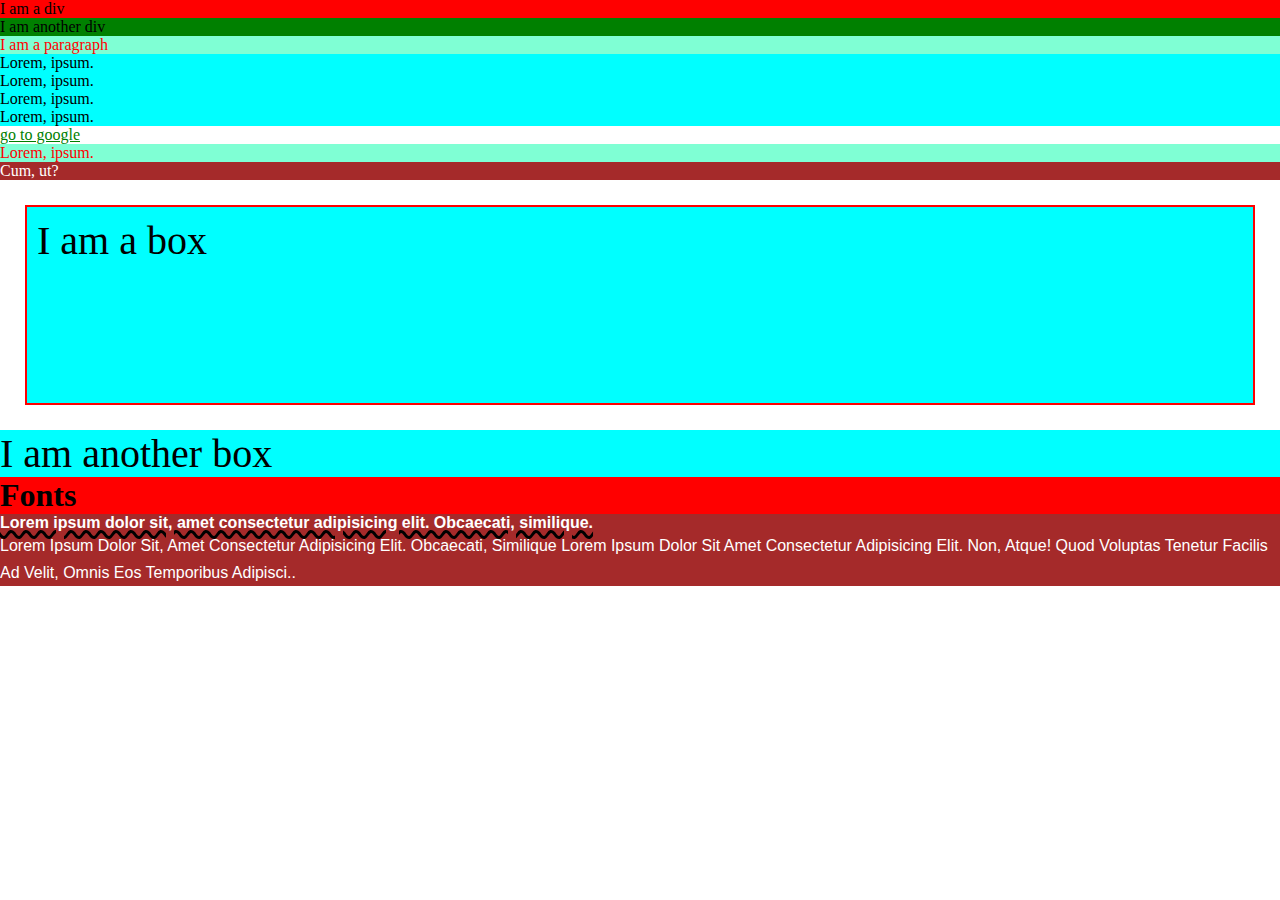
<file: index.html>
<!DOCTYPE html>
<html lang="en">

<head>
    <meta charset="UTF-8">
    <meta name="viewport" content="width=device-width, initial-scale=1.0">
    <link rel="stylesheet" href="style.css">
    <title>Cascading Style Sheet</title>

</head>

<body>
    <div class="red">
        I am a div
    </div>
    <div id="green">
        I am another div
    </div>
    <div>
        <p>I am a paragraph</p>
    </div>
    <div>
        <ul>
            <li>Lorem, ipsum.</li>
            <li>Lorem, ipsum.</li>
            <li>Lorem, ipsum.</li>
            <li>Lorem, ipsum.</li>
        </ul>
    </div>
    <a href="https://www.google.com"> go to google</a>
    <div class="one">
        <p>Lorem, ipsum.</p>
        <p>Cum, ut?</p>
    </div>
<!-- CSS Box Model -->

    <div class="box box1">I am a box</div>
    <div class="box box2">I am another box</div>
<!-- CSS Fonts, Text & Color Properties -->
    <section>
        <div>
            <h1>Fonts</h1>
            <p id="fonts">Lorem ipsum dolor sit, amet consectetur adipisicing elit. Obcaecati, similique.</p>
            <p id="fonts2">Lorem ipsum dolor sit, amet consectetur adipisicing elit. Obcaecati, similique Lorem ipsum dolor sit amet consectetur adipisicing elit. Non, atque! Quod voluptas tenetur facilis ad velit, omnis eos temporibus adipisci..</p>
        </div>

    </section>

</body>
 
</html>
</file>
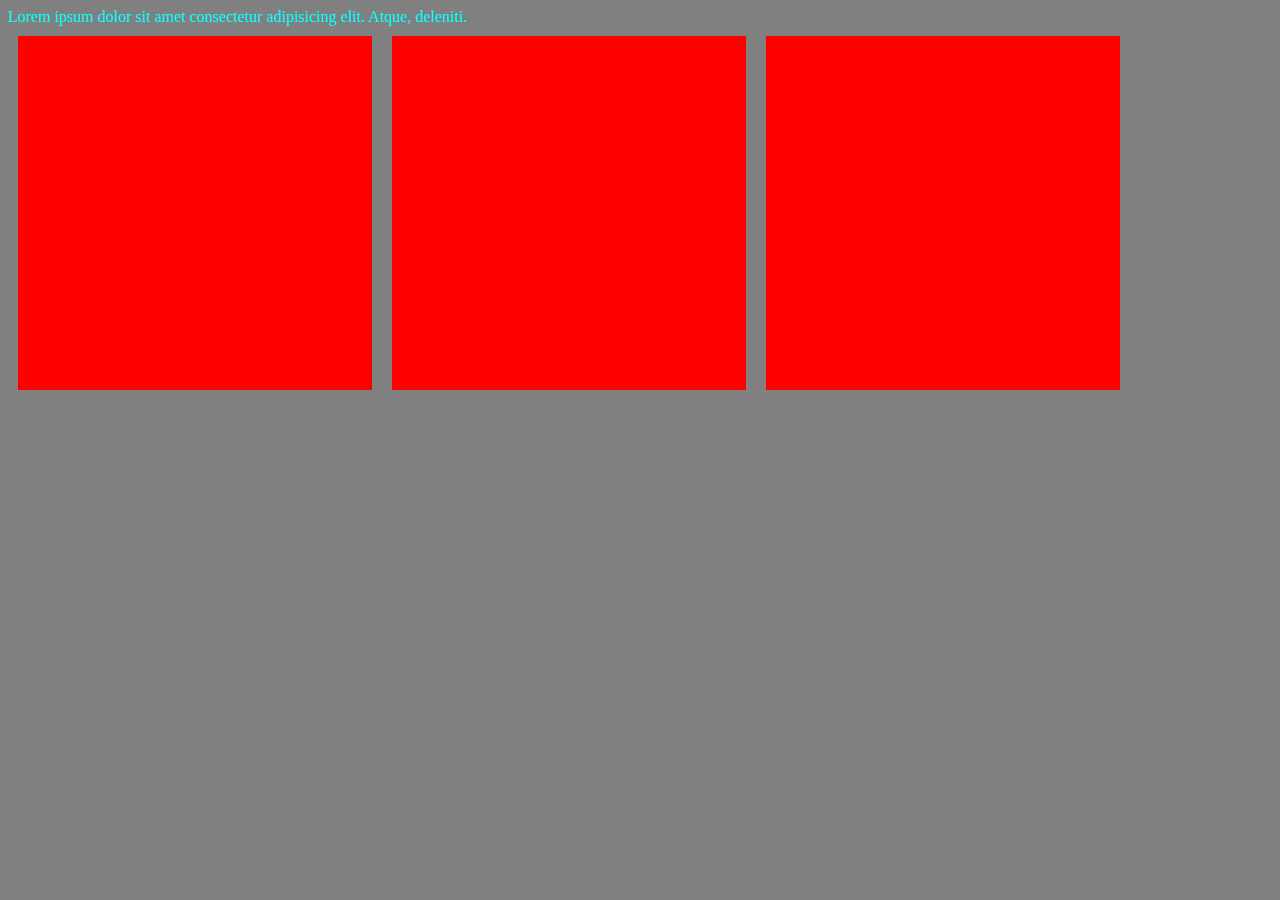
<file: cssMediaQueries.html>
<!DOCTYPE html>
<html lang="en">

<head>
    <meta charset="UTF-8">
    <meta name="viewport" content="width=device-width, initial-scale=1.0">
    <title>CSS Media Query</title>
    <style>
        body {
            background-color: grey;
        }

        @media only screen and (max-width:500px) {
            body {
                background-color: black;
                color: white;
            }

            .boxes {
                flex-direction: column;

            }
        }

        @media screen and (orientation: landscape) {
            body{
                color: aqua;
            }
        }

        .boxes {
            display: flex;
        }

        .box {
            width: 344px;
            height: 344px;
            background-color: red;
            padding: 5px;
            margin: 10px;
        }
    </style>
</head>

<body>
    <div>
        Lorem ipsum dolor sit amet consectetur adipisicing elit. Atque, deleniti.
    </div>
    <div class="boxes">
        <div class="box"></div>
        <div class="box"></div>
        <div class="box"></div>
    </div>

</body>

</html>
</file>
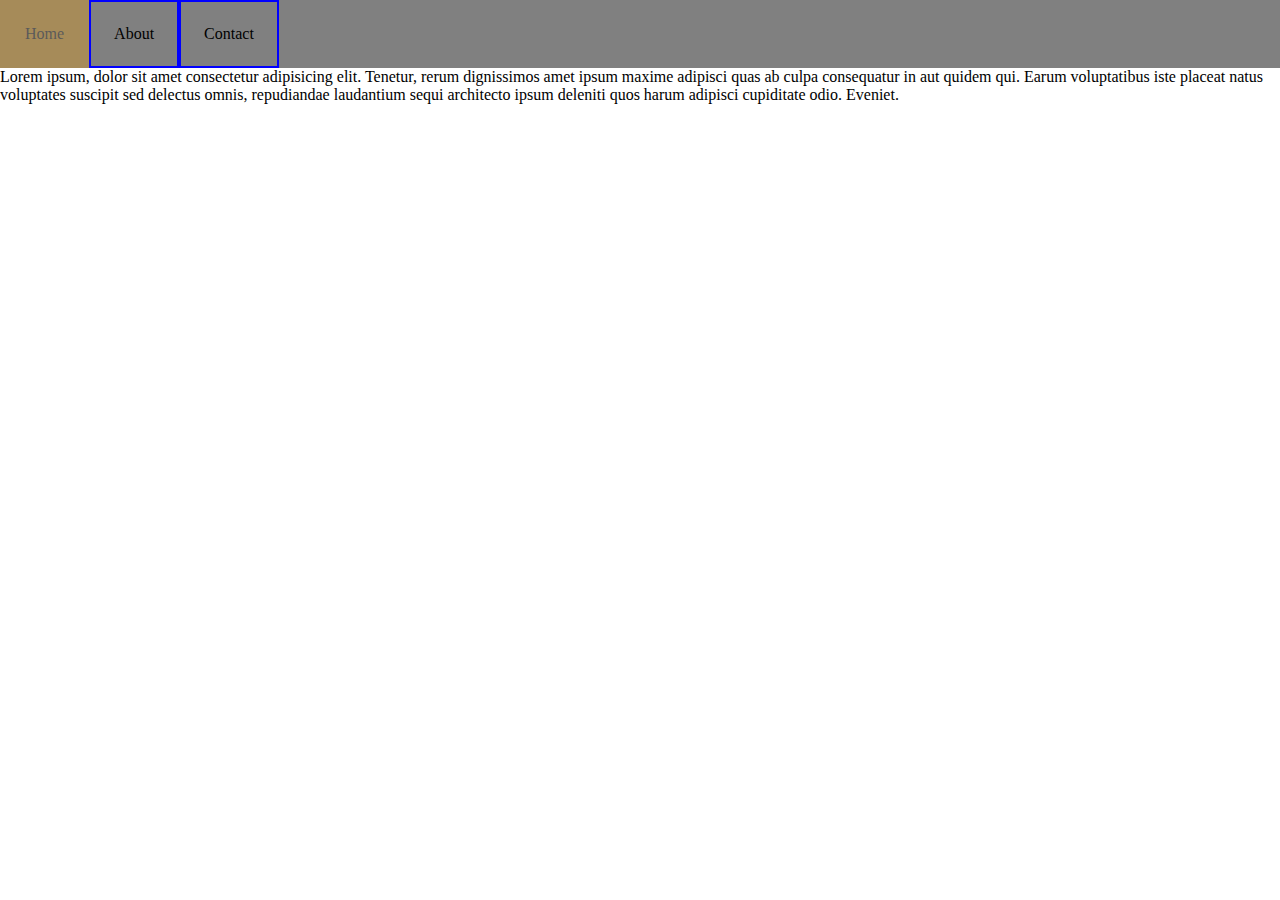
<file: cssVariables.html>
<!DOCTYPE html>
<html lang="en">

<head>
    <meta charset="UTF-8">
    <meta name="viewport" content="width=device-width, initial-scale=1.0">
    <title>CSS Variables</title>
    <style>
        :root{
            --color:blue;
            --secColor:grey;
            --defPad:23px;
        }

        * {
            margin: 0;
            padding: 0;
        }

        .nav {
            background-color: var(--secColor);
        }

        ul {
            display: flex;
        }

        ul li {
            list-style: none;
            padding: var(--defPad);
            border: 2px solid var(--color);
        }
        ul li:hover{
            --color:orange;
            background-color: var(--color,red);
            opacity: 0.3;
        }
    </style>
</head>

<body>
    <div class="nav">
        <ul>
            <li>Home</li>
            <li>About</li>
            <li>Contact</li>
        </ul>
    </div>
    <div class="container">
        Lorem ipsum, dolor sit amet consectetur adipisicing elit. Tenetur, rerum dignissimos amet
        ipsum maxime adipisci quas ab culpa consequatur in aut quidem qui. Earum voluptatibus iste placeat natus
        voluptates suscipit sed delectus omnis, repudiandae laudantium sequi architecto ipsum deleniti quos harum
        adipisci cupiditate odio. Eveniet.
    </div>
</body>

</html>
</file>
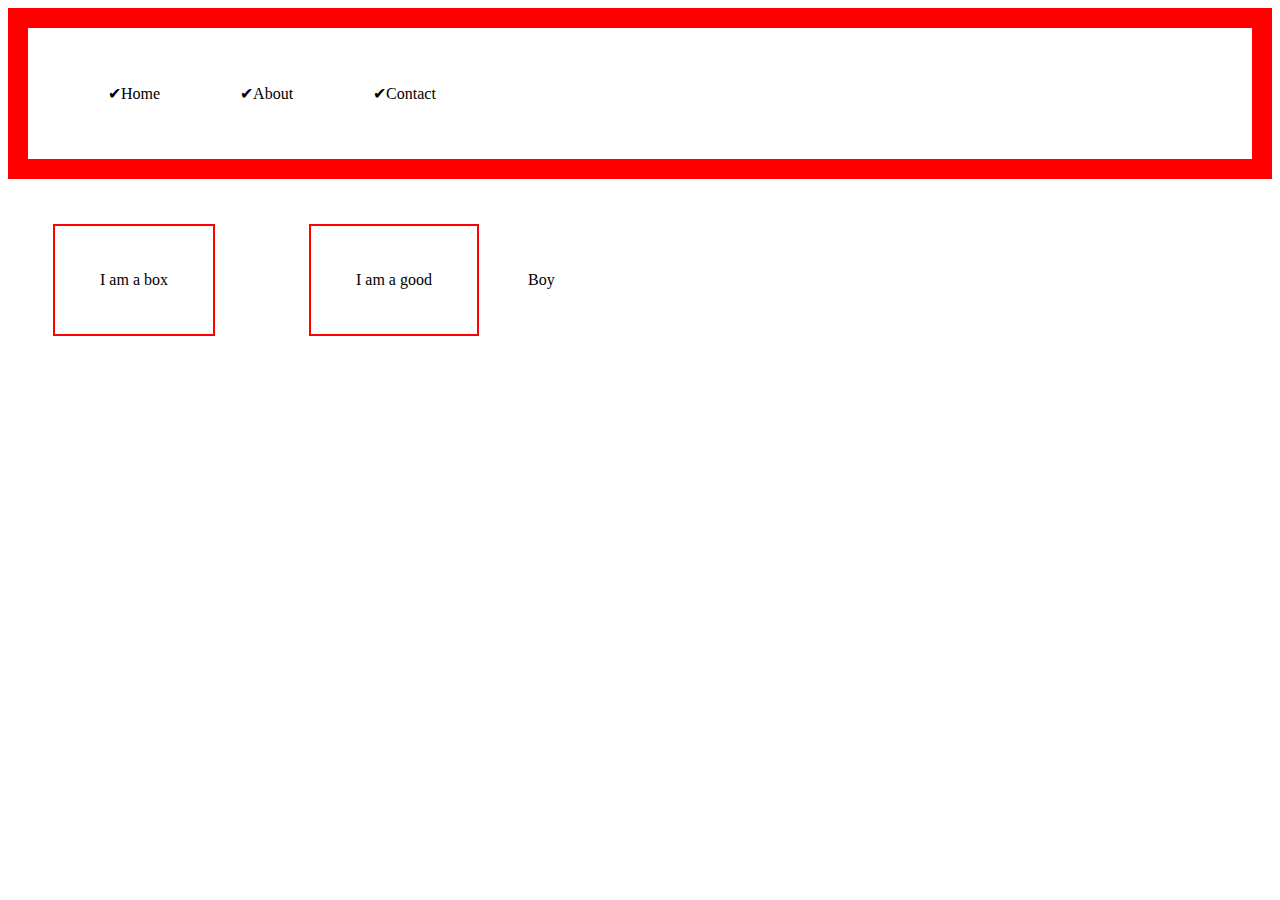
<file: display.html>
<!DOCTYPE html>
<html lang="en">

<head>
    <meta charset="UTF-8">
    <meta name="viewport" content="width=device-width, initial-scale=1.0">
    <title>Css Display property</title>
</head>
<style>
    /* * {
        margin: 0;
        padding: 0;
    } */

    .box {
        border: 2px solid red;
        display: inline-block;
        padding: 45px;
        margin: 45px;


    }

    nav {
        border: 20px solid red;

    }

    ul {
        display: flex;
    }

    nav ul li {
        list-style: persian;
        padding: 40px;
        list-style-type: "✔";
        /* background-color: grey; */
        list-style-position: inside;
        /* border: 2px solid rgb(0, 0, 0); */
    }
</style>

<body>


    <section>
        <nav>
            <ul>
                <li>Home</li>
                <li>About</li>
                <li>Contact</li>
            </ul>
        </nav>
    </section>


    <div class="box">
        I am a box
    </div>
    <span class="box">
        I am a good
    </span>
    <span>Boy</span>

</body>

</html>
</file>
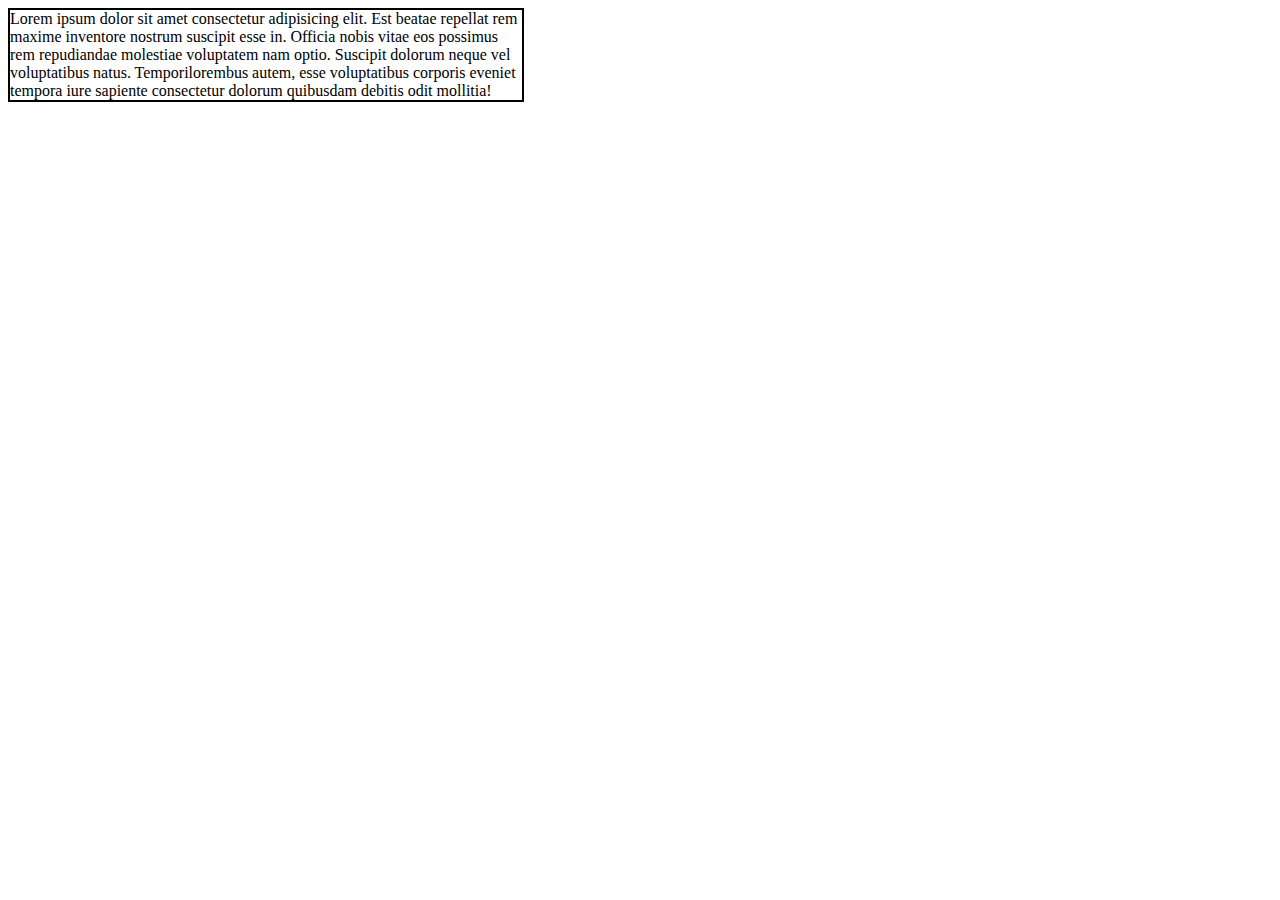
<file: overflow.html>
<!DOCTYPE html>
<html lang="en">

<head>
    <meta charset="UTF-8">
    <meta name="viewport" content="width=device-width, initial-scale=1.0">
    <title>Overflow</title>
    <style>
        .box {
            width: 40vw;
            height: 10vh;
            border: 2px solid black;
            overflow: auto;
            

        }
    </style>
</head>

<body>
    <div class="box">
        Lorem ipsum dolor sit amet consectetur adipisicing elit. Est beatae repellat rem maxime inventore nostrum
        suscipit esse in. Officia nobis vitae eos possimus rem repudiandae molestiae voluptatem nam optio. Suscipit
        dolorum neque vel voluptatibus natus. Temporilorembus autem, esse voluptatibus corporis eveniet tempora iure sapiente
        consectetur dolorum quibusdam debitis odit mollitia! Lorem ipsum dolor, sit amet consectetur adipisicing elit. Nulla officiis quam corporis aspernatur tempore quisquam minus id tenetur recusandae. Quisquam. Lorem ipsum dolor sit amet consectetur adipisicing elit. Provident velit sit incidunt, consectetur facere voluptates tenetur unde cumque dignissimos voluptas nihil quisquam pariatur quia explicabo dolor? Fugit culpa dolorum et?Lorem ipsum dolor sit amet consectetur adipisicing elit. Perferendis sapiente enim voluptas optio hic quaerat? Reiciendis placeat, eum autem cumque aut sapiente. Earum dicta neque laborum iure molestias, consectetur ullam?Lorem ipsum dolor sit amet consectetur adipisicing elit. Doloribus exercitationem expedita illo dolorum, tenetur molestiae similique voluptatem placeat, corrupti fugiat sit quia laborum obcaecati ipsum perferendis cupiditate et. Officia, inventore?
    </div>

</body>

</html>
</file>
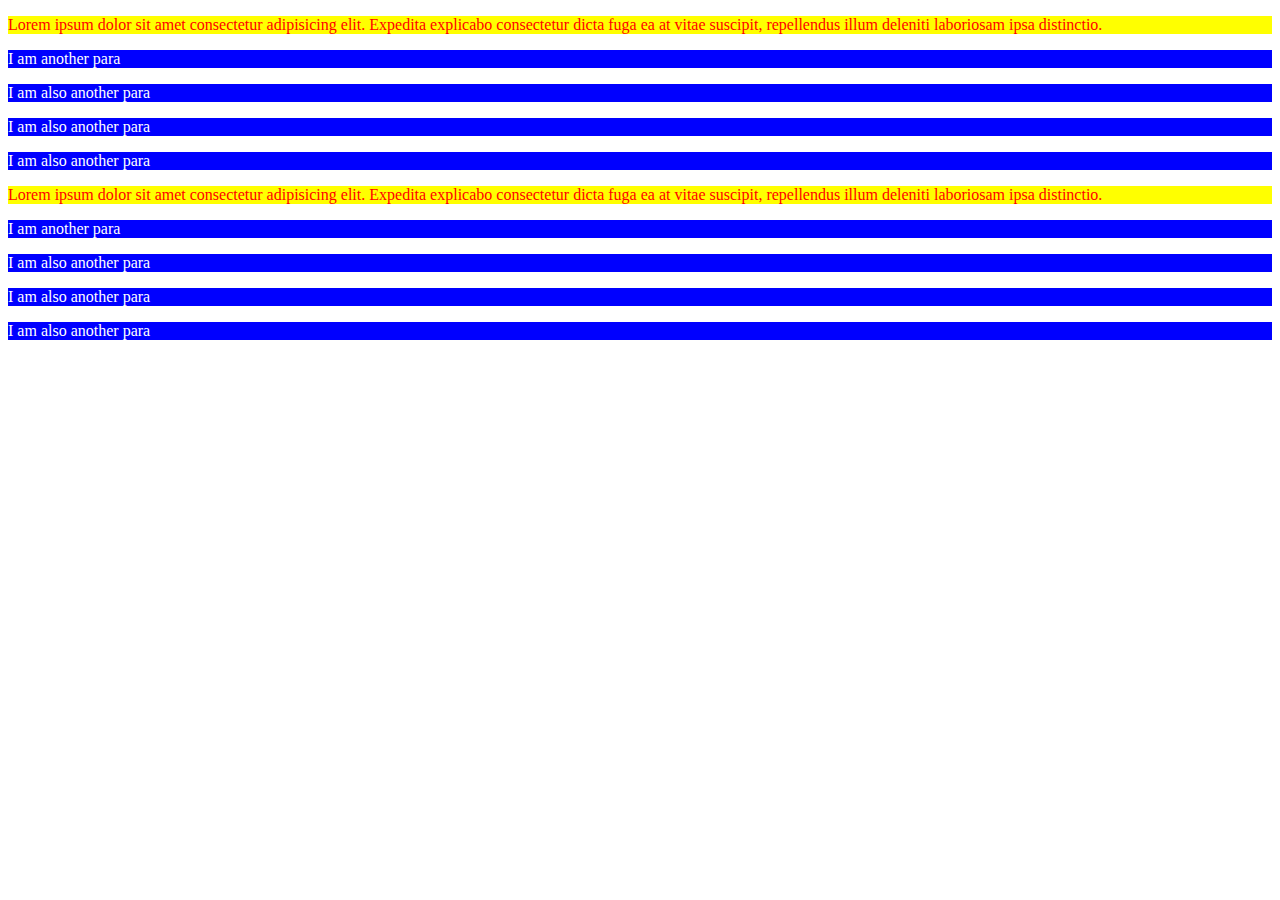
<file: practice.html>
<!DOCTYPE html>
<html lang="en">
<head>
    <meta charset="UTF-8">
    <meta name="viewport" content="width=device-width, initial-scale=1.0">
    <title>Document</title>
</head>
<body>
    <!-- Write  css code to style a paragraph inside a div which contains 5 other paragraphs. The first paragraph must have background color yellow and text color red. The other paragraphs must have background color blue and text color white. The HMTL is written below for your reference. Do not change this html -->
    <div>
        <p>Lorem ipsum dolor sit amet consectetur adipisicing elit. Expedita explicabo consectetur dicta fuga ea at vitae suscipit, repellendus illum deleniti laboriosam ipsa distinctio.</p>
        <p>I am another para</p>
        <p>I am also another para</p>
        <p>I am also another para</p>
        <p>I am also another para</p>
    </div>
    <div>
        <p>Lorem ipsum dolor sit amet consectetur adipisicing elit. Expedita explicabo consectetur dicta fuga ea at vitae suscipit, repellendus illum deleniti laboriosam ipsa distinctio.</p>
        <p>I am another para</p>
        <p>I am also another para</p>
        <p>I am also another para</p>
        <p>I am also another para</p>
    </div>
    <style>
        p{
            background-color: blue;
            color: white;
        }
        div :first-child{
            background-color: yellow;
            color: red;
        }

    </style>
</body>
</html>
</file>
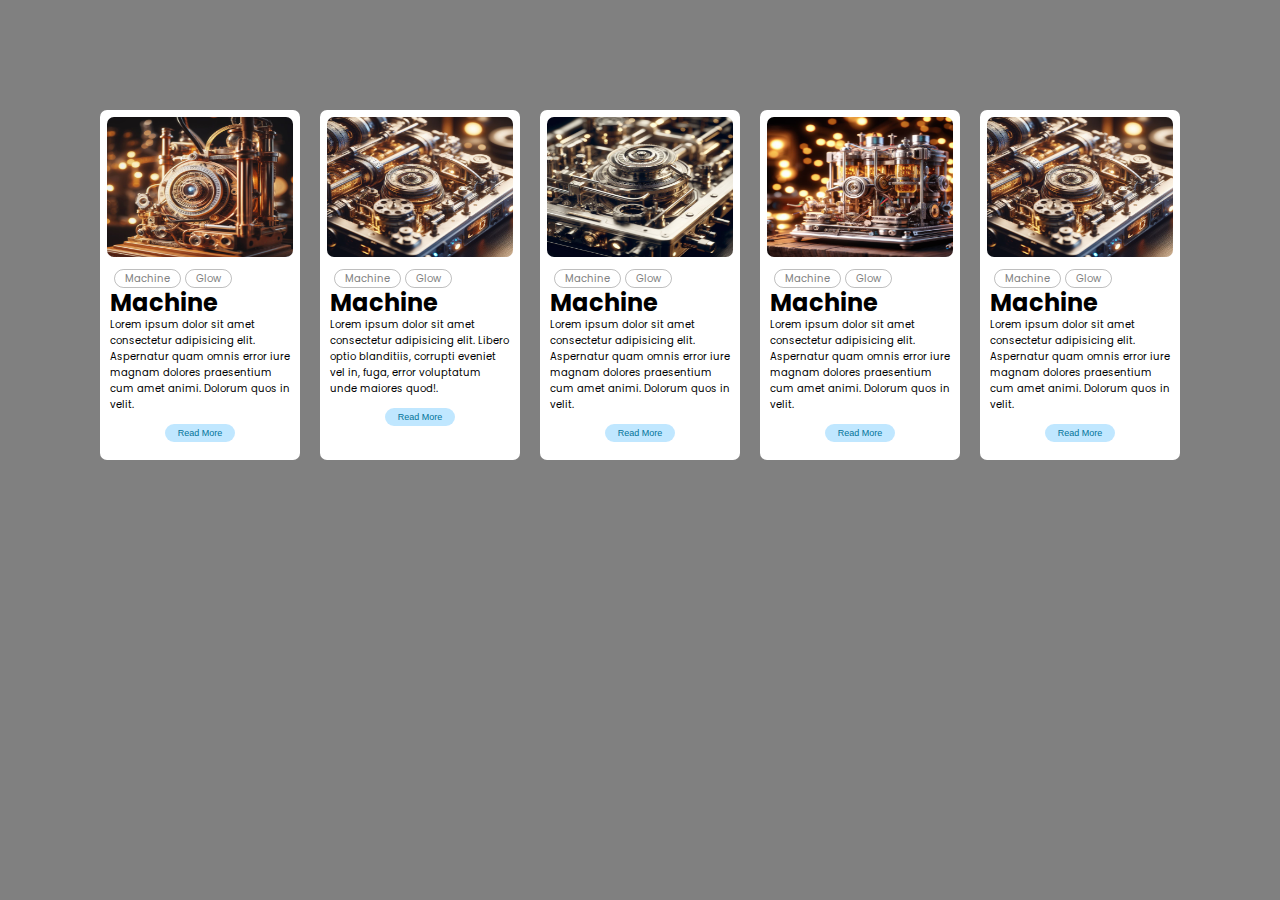
<file: practice3.html>
<!DOCTYPE html>
<html lang="en">

<head>
    <meta charset="UTF-8">
    <meta name="viewport" content="width=device-width, initial-scale=1.0">
    <title>Practice 3 </title>
    <style>
        @import url('https://fonts.googleapis.com/css2?family=Poppins:wght@300&display=swap');

        * {
            margin: 0;
            padding: 0;
        }

        body {
            background-color: grey;
            display: flex;
            margin-top: 100px;
            justify-content: center;
        }

        .card {
            background-color: white;
            width: 200px;
            height: 350px;
            border-radius: 7px;
            margin: 10px;
            transition: all 0.5s;
        }

        body .card:hover {
            box-shadow: 10px 10px 30px 0px rgba(255, 255, 255, 0.641);
            background-color: rgb(68, 66, 66);
            color: white;
            transform: scale(1.12);
        }

        .image {
            display: flex;
            padding: 7px 7px 7px 7px;
        }

        .image img {
            border-radius: 7px;
        }

        .content h2 {
            font-family: 'Poppins', sans-serif;
            padding: 1px 10px;
            margin-top: -5px;
            margin-bottom: -5px;
        }

        .content p {
            font-size: 10px;
            padding: 1px 10px;
            font-family: 'Poppins', sans-serif;
        }

        .capsules {
            padding: 0 14px;
            font-family: 'Poppins', sans-serif;

        }

        .capsules span {
            border: 1px solid rgba(0, 0, 0, 0.256);
            padding: 1px 10px;
            border-radius: 10px;
            font-size: 10px;
            color: grey;

        }

        .capsules span:hover {
            color: black;
            border: 1px solid rgb(80, 79, 79);
            background-color: grey;
            cursor: pointer;
        }

        .button {
            text-align: center;
        }

        .button button {
            padding: 4px 13px;
            border-radius: 20px;
            font-size: 9px;
            border: none;
            background-color: rgba(0, 157, 255, 0.248);
            color: rgb(4, 116, 153);
            margin-top: 10px;
        }

        .button button:hover {
            background-color: rgba(0, 157, 255, 0.631);
            color: rgb(0, 0, 0);
            cursor: pointer;
        }
    </style>
</head>

<body>
    <div class="card">
        <div class="image">
            <img width="190px" height="140px" src="asstes/pic (1).jpg" alt="Time Travel machine">
        </div>
        <div class="capsules">
            <span>Machine</span>
            <span>Glow</span>
        </div>
        <div class="content">
            <h2>Machine</h2>
            <p>Lorem ipsum dolor sit amet consectetur adipisicing elit. Aspernatur quam omnis error iure magnam dolores
                praesentium cum amet animi. Dolorum quos in velit.</p>
        </div>
        <div class="button">
            <button>Read More</button>
        </div>

    </div>
    <div class="card">
        <div class="image">
            <img width="190px" height="140px" src="asstes/pic (2).jpg" alt="Time Travel machine">
        </div>
        <div class="capsules">
            <span>Machine</span>
            <span>Glow</span>
        </div>
        <div class="content">
            <h2>Machine</h2>
            <p>Lorem ipsum dolor sit amet consectetur adipisicing elit. Libero optio blanditiis, corrupti eveniet vel
                in, fuga, error voluptatum unde maiores quod!.</p>
        </div>
        <div class="button">
            <button>Read More</button>
        </div>

    </div>
    <div class="card">
        <div class="image">
            <img width="190px" height="140px" src="asstes/pic (3).jpg" alt="Time Travel machine">
        </div>
        <div class="capsules">
            <span>Machine</span>
            <span>Glow</span>
        </div>
        <div class="content">
            <h2>Machine</h2>
            <p>Lorem ipsum dolor sit amet consectetur adipisicing elit. Aspernatur quam omnis error iure magnam dolores
                praesentium cum amet animi. Dolorum quos in velit.</p>
        </div>
        <div class="button">
            <button>Read More</button>
        </div>

    </div>
    <div class="card">
        <div class="image">
            <img width="190px" height="140px" src="asstes/pic (4).jpg" alt="Time Travel machine">
        </div>
        <div class="capsules">
            <span>Machine</span>
            <span>Glow</span>
        </div>
        <div class="content">
            <h2>Machine</h2>
            <p>Lorem ipsum dolor sit amet consectetur adipisicing elit. Aspernatur quam omnis error iure magnam dolores
                praesentium cum amet animi. Dolorum quos in velit.</p>
        </div>
        <div class="button">
            <button>Read More</button>
        </div>

    </div>
    <div class="card">
        <div class="image">
            <img width="190px" height="140px" src="asstes/pic (5).jpg" alt="Time Travel machine">
        </div>
        <div class="capsules">
            <span>Machine</span>
            <span>Glow</span>
        </div>
        <div class="content">
            <h2>Machine</h2>
            <p>Lorem ipsum dolor sit amet consectetur adipisicing elit. Aspernatur quam omnis error iure magnam dolores
                praesentium cum amet animi. Dolorum quos in velit.</p>
        </div>
        <div class="button">
            <button>Read More</button>
        </div>

    </div>

</body>

</html>
</file>
<file: style.css>
/* Universal selector */
* {
  margin: 0;
  padding: 0;
}

/* element selector */

div {
  background-color: red;
}
/* class selector */
.red {
  background-color: red;
}
/* id selector */
#green {
  background-color: green;
}
/* child selector */
div > p {
  background-color: brown;
  color: white;
}
/* descendant selector*/
div ul li {
  background-color: aqua;
}

/* Pseudo Selectors */
a:visited {
  color: red;
}
a:link {
  color: green;
}
a:active {
  background-color: red;
}
a:hover {
  color: blue;
  font-size: large;
}
p:first-child {
  background-color: aquamarine;
  color: red;
}

/* CSS Box Model */

.box {
  background-color: aqua;
  font-size: 40px;
}
.box1 {
  padding: 10px;
  margin: 25px;
  border: 2px solid #ff0000;
  height: 200px;
}
/* Calculating the total dimension of the element:
The total width and height of the element is calculated with the formula:

Total Width = Width + Left Padding + Right Padding + Left Border + Right Border + Left Margin + Right Margin

Total Height = Height + Top Padding + Bottom Padding + Top Border + Bottom Border + Top Margin + Bottom Margin */
.box1 {
  box-sizing: border-box;
}

/*
Margin Collapse:
Top and bottom margins of elements are sometimes collapsed into a single margin that is equal to the largest of the two margins.

This does not happen on left and right margins! Only top and bottom margins! */

/* CSS Font styles */

#fonts {
  font-family: "Poppins", Tahoma, Geneva, Verdana, sans-serif;
  /* font-style: italic; */
  font-weight: 800;
  text-decoration: underline;
  text-decoration-style: wavy;
  text-decoration-color: black;
  text-decoration-thickness: 3px;
}
/* importing fonts in css */
@import url("https://fonts.googleapis.com/css2?family=Baloo+2:wght@600&family=Poppins&display=swap");

#fonts2 {
  font-family: "Baloo 2", sans-serif;
  line-height: 1.7;
  text-transform: capitalize;
}
</file>
